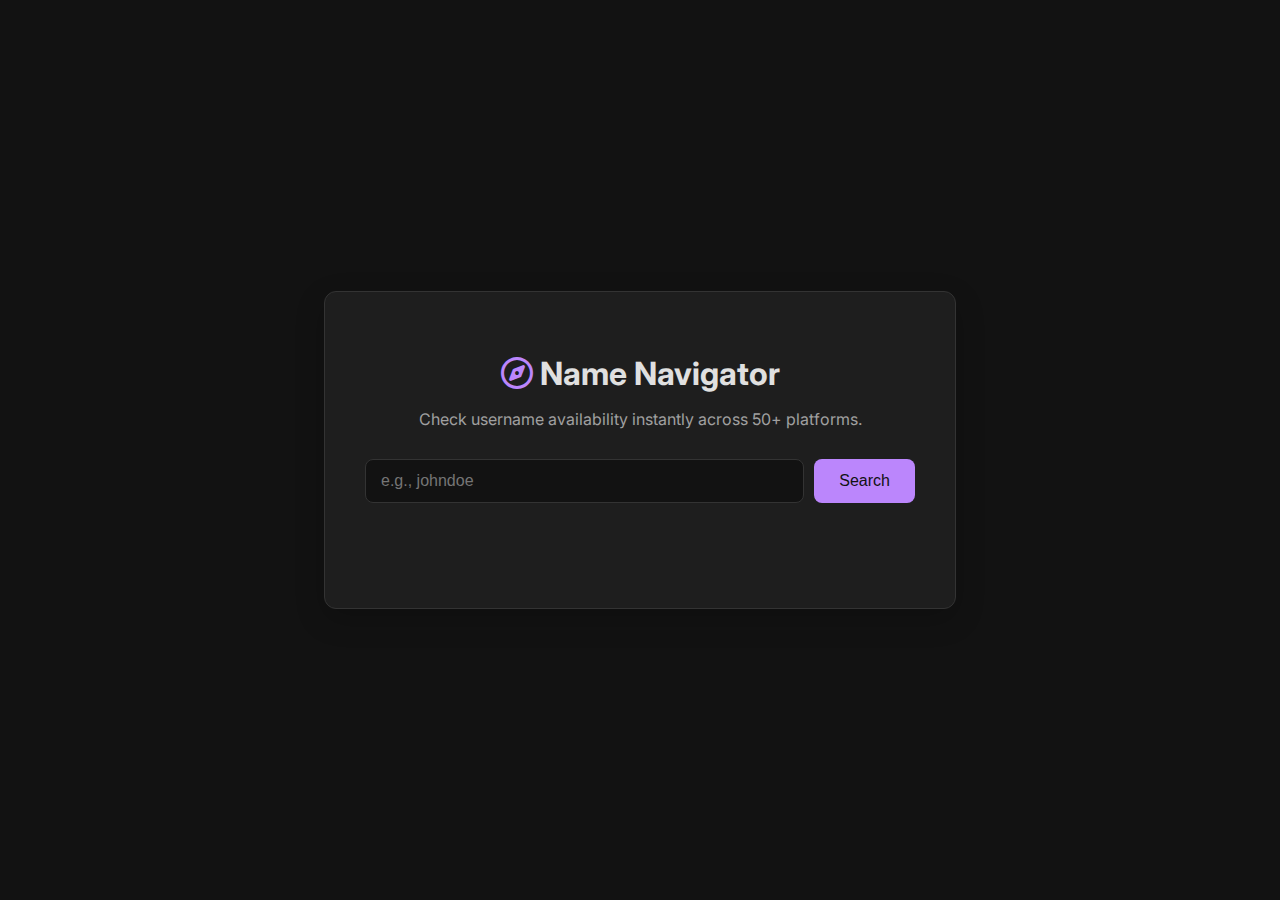
<file: OSINT_Project-main/index.html>
<!DOCTYPE html>
<html lang="en">
  <head>
    <meta charset="UTF-8" />
    <meta name="viewport" content="width=device-width, initial-scale=1.0" />
    <title>Name Navigator</title>

    <link rel="preconnect" href="https://fonts.googleapis.com" />
    <link rel="preconnect" href="https://fonts.gstatic.com" crossorigin />
    <link
      href="https://fonts.googleapis.com/css2?family=Inter:wght@400;500;700&display=swap"
      rel="stylesheet"
    />
    <link
      rel="stylesheet"
      href="https://cdnjs.cloudflare.com/ajax/libs/font-awesome/6.5.2/css/all.min.css"
    />

    <style>
      :root {
        --background: #121212;
        --surface: #1e1e1e;
        --primary: #bb86fc;
        --on-surface: #e0e0e0;
        --on-surface-secondary: #a0a0a0;
        --success: #03dac6;
        --error: #cf6679;
        --border-color: #333;
      }

      body {
        font-family: "Inter", sans-serif;
        background-color: var(--background);
        color: var(--on-surface);
        display: flex;
        justify-content: center;
        align-items: center;
        min-height: 100vh;
        margin: 0;
        padding: 20px;
        box-sizing: border-box;
      }

      .container {
        width: 100%;
        max-width: 550px;
        background-color: var(--surface);
        border: 1px solid var(--border-color);
        border-radius: 12px;
        padding: 40px;
        box-shadow: 0 10px 30px rgba(0, 0, 0, 0.2);
        text-align: center;
      }

      h1 {
        font-size: 2rem;
        margin-bottom: 10px;
      }

      h1 .fa-compass {
        color: var(--primary);
      }

      p.subtitle {
        color: var(--on-surface-secondary);
        margin-bottom: 30px;
      }

      .search-box {
        display: flex;
        gap: 10px;
        margin-bottom: 30px;
      }

      #username-input {
        flex-grow: 1;
        padding: 12px 15px;
        font-size: 1rem;
        background-color: var(--background);
        border: 1px solid var(--border-color);
        border-radius: 8px;
        color: var(--on-surface);
        transition: border-color 0.3s, box-shadow 0.3s;
      }

      #username-input:focus {
        outline: none;
        border-color: var(--primary);
        box-shadow: 0 0 0 3px rgba(187, 134, 252, 0.2);
      }

      #search-btn {
        padding: 12px 25px;
        font-size: 1rem;
        font-weight: 500;
        background-color: var(--primary);
        color: #121212;
        border: none;
        border-radius: 8px;
        cursor: pointer;
        transition: background-color 0.3s;
      }

      #search-btn:hover {
        background-color: #a764fa;
      }

      #results-div .result {
        display: flex;
        align-items: center;
        padding: 15px;
        border-radius: 8px;
        margin-bottom: 12px;
        text-align: left;
        font-weight: 500;
        animation: fadeIn 0.5s ease-in-out;
      }

      #results-div .loading-bar {
        height: 4px;
        background-color: var(--primary);
        width: 0;
        border-radius: 2px;
        animation: loading 2s infinite;
      }

      @keyframes fadeIn {
        from {
          opacity: 0;
          transform: translateY(10px);
        }
        to {
          opacity: 1;
          transform: translateY(0);
        }
      }

      @keyframes loading {
        0% {
          width: 0;
        }
        50% {
          width: 100%;
        }
        100% {
          width: 0;
        }
      }

      #results-div .found {
        background-color: rgba(3, 218, 198, 0.1);
        color: var(--success);
        border: 1px solid var(--success);
      }

      #results-div .not-found {
        background-color: rgba(207, 102, 121, 0.1);
        color: var(--error);
        border: 1px solid var(--error);
      }

      .status {
        font-style: italic;
        color: var(--on-surface-secondary);
        margin-bottom: 15px;
        height: 20px;
      }
      .found a {
        color: var(--primary); /* New color for link on found items */
        font-weight: 700;
        text-decoration: none;
        margin-left: 10px;
      }
    </style>
  </head>
  <body>
    <div class="container">
      <h1><i class="fa-regular fa-compass"></i> Name Navigator</h1>
      <p class="subtitle">
        Check username availability instantly across 50+ platforms.
      </p>

      <div class="search-box">
        <input type="text" id="username-input" placeholder="e.g., johndoe" />
        <button id="search-btn">Search</button>
      </div>

      <div id="status-div" class="status"></div>

      <div id="results-div"></div>
    </div>

    <script>
      const usernameInput = document.getElementById("username-input");
      const searchBtn = document.getElementById("search-btn");
      const resultsDiv = document.getElementById("results-div");
      const statusDiv = document.getElementById("status-div");

      function searchUser() {
        const username = usernameInput.value.trim();
        if (!username) {
          statusDiv.textContent = "Please enter a username.";
          return;
        }

        resultsDiv.innerHTML = "";
        statusDiv.textContent = "Searching...";

        const loadingBar = document.createElement("div");
        loadingBar.className = "loading-bar";
        resultsDiv.appendChild(loadingBar);

        const eventSource = new EventSource(
          `/search?username=${encodeURIComponent(username)}`
        );

        eventSource.onmessage = function (event) {
          const data = JSON.parse(event.data);

          if (data.error) {
            statusDiv.textContent = `Error: ${data.error}`;
            eventSource.close();
            return;
          }

          if (data.is_complete) {
            statusDiv.textContent = "Search complete.";
            resultsDiv.removeChild(loadingBar);
            eventSource.close();
            return;
          }

          statusDiv.textContent = `Checking ${data.site}...`;

          const div = document.createElement("div");
          div.className = "result " + (data.found ? "found" : "not-found");

          const icon = data.found ? "✅" : "❌";
          const text = data.found
            ? `Found on ${data.site}`
            : `Not found on ${data.site}`;

          // Conditionally add the link with a specific style
          if (data.found) {
            div.innerHTML = `${icon} ${text} <a href="${data.url}" target="_blank">Link</a>`;
          } else {
            div.innerHTML = `${icon} ${text}`;
          }

          resultsDiv.insertBefore(div, loadingBar);
        };

        eventSource.onerror = function (error) {
          console.error("EventSource failed:", error);
          statusDiv.textContent = "Search failed. Please try again.";
          resultsDiv.removeChild(loadingBar);
          eventSource.close();
        };
      }

      searchBtn.addEventListener("click", searchUser);

      usernameInput.addEventListener("keypress", function (event) {
        if (event.key === "Enter") {
          searchUser();
        }
      });
    </script>
  </body>
</html>
</file>
